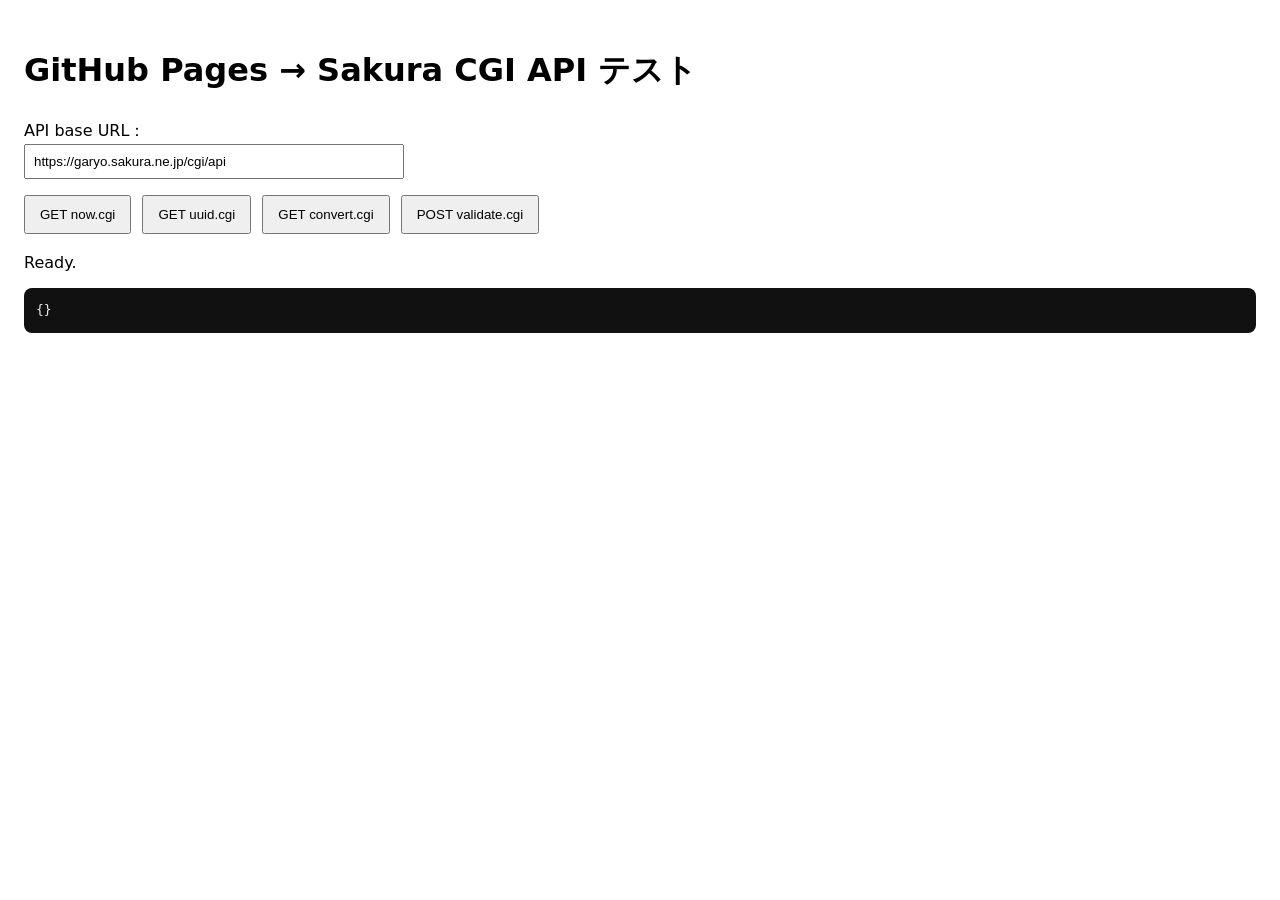
<file: index.html>
<!doctype html>
<html lang="ja">
<head>
  <meta charset="utf-8" />
  <meta name="viewport" content="width=device-width,initial-scale=1" />
  <title>CGI API CORS Test</title>
  <style>
    body { font-family: system-ui, sans-serif; padding: 16px; line-height: 1.6; }
    button { padding: 10px 14px; margin: 6px 6px 6px 0; cursor: pointer; }
    pre { background: #111; color: #eee; padding: 12px; border-radius: 8px; overflow:auto; }
    .row { margin: 10px 0; }
    input { padding: 8px; width: 360px; max-width: 100%; }
  </style>
</head>
<body>
  <h1>GitHub Pages → Sakura CGI API テスト</h1>

  <div class="row">
    <label>API base URL：</label><br>
    <input id="base" value="https://garyo.sakura.ne.jp/cgi/api" />
  </div>

  <div class="row">
    <button onclick="hit('now.cgi?tz=jst')">GET now.cgi</button>
    <button onclick="hit('uuid.cgi?n=3')">GET uuid.cgi</button>
    <button onclick="hit('convert.cgi?kind=temp&value=25&from=c&to=f')">GET convert.cgi</button>
    <button onclick="hitValidate()">POST validate.cgi</button>
  </div>

  <div class="row">
    <div id="status">Ready.</div>
  </div>

  <pre id="out">{}</pre>

  <script>
    const out = (obj) => {
      document.getElementById("out").textContent = JSON.stringify(obj, null, 2);
    };
    const setStatus = (s) => {
      document.getElementById("status").textContent = s;
    };

    async function hit(path) {
      const base = document.getElementById("base").value.replace(/\/+$/, "");
      const url = `${base}/${path}`;
      setStatus(`Fetching: ${url}`);

      try {
        const r = await fetch(url, { method: "GET", cache: "no-store" });
        const t = await r.text();
        let j;
        try { j = JSON.parse(t); } catch { j = { raw: t }; }
        out({ ok: r.ok, status: r.status, url, body: j });
        setStatus("Done.");
      } catch (e) {
        out({ error: String(e), hint: "CORSなら DevTools Console/Network を確認" });
        setStatus("Failed.");
      }
    }

    async function hitValidate() {
      const base = document.getElementById("base").value.replace(/\/+$/, "");
      const url = `${base}/validate.cgi`;
      setStatus(`Posting: ${url}`);

      const payload = {
        schema: {
          type: "object",
          required: ["name", "age"],
          properties: {
            name: { type: "string", minLength: 1, maxLength: 20 },
            age: { type: "integer", minimum: 0, maximum: 130 }
          },
          additionalProperties: false
        },
        data: { name: "Alice", age: 20 }
      };

      try {
        const r = await fetch(url, {
          method: "POST",
          headers: { "Content-Type": "application/json" },
          body: JSON.stringify(payload),
          cache: "no-store",
        });
        const t = await r.text();
        let j;
        try { j = JSON.parse(t); } catch { j = { raw: t }; }
        out({ ok: r.ok, status: r.status, url, body: j });
        setStatus("Done.");
      } catch (e) {
        out({ error: String(e), hint: "CORSなら DevTools Console/Network を確認" });
        setStatus("Failed.");
      }
    }
  </script>
</body>
</html>
</file>
